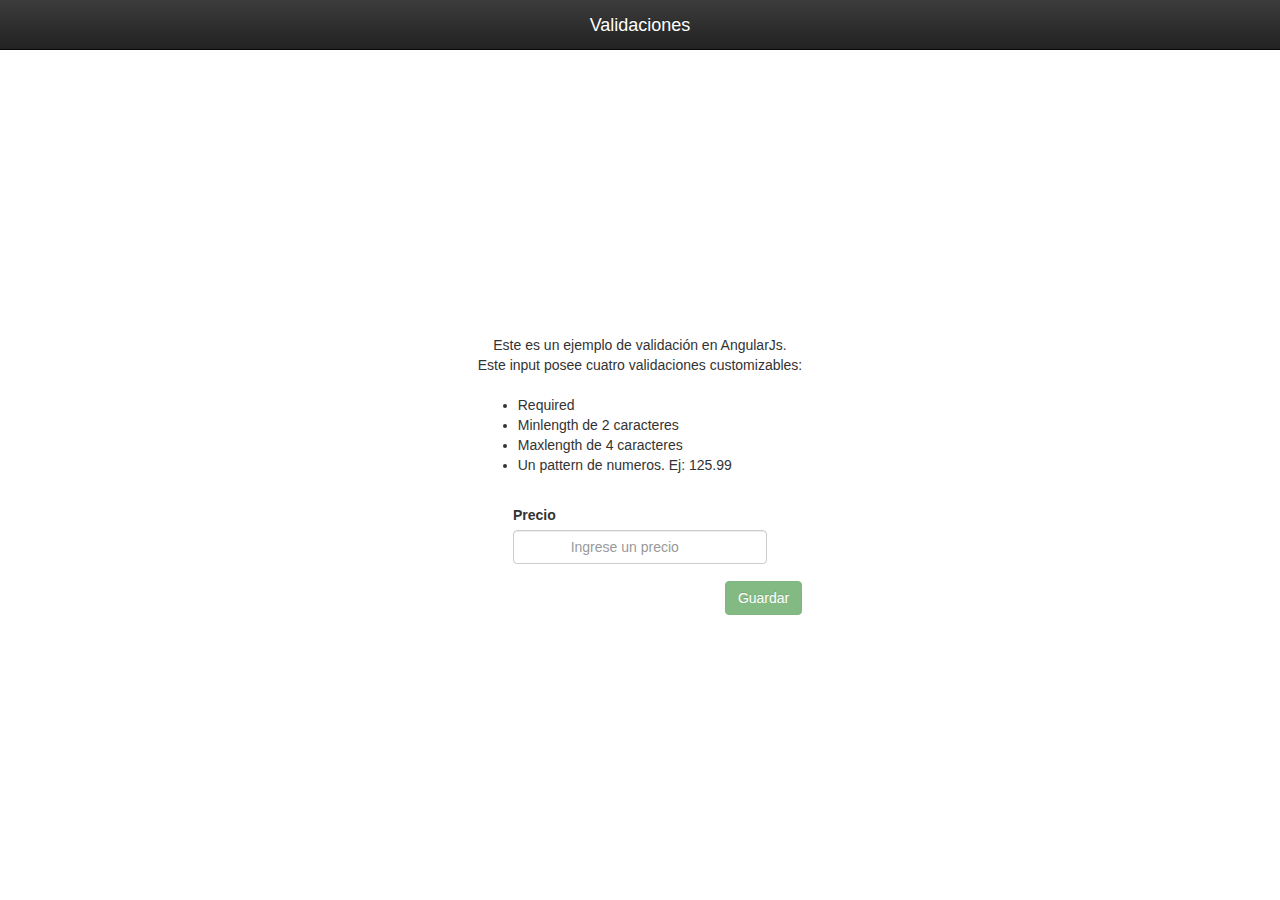
<file: validaciones/www/index.html>
<!DOCTYPE html>
<html>

<head>

	<!-- Responsibidad Bootstrap-->
	<meta
	name="format-detection"
	content="telephone=no" />
	<meta
	name="msapplication-tap-highlight"
	content="no" />
	<meta
	name="viewport"
	content="user-scalable=no, initial-scale=1, maximum-scale=1, minimum-scale=1, width=device-width" />

	<link
	rel="stylesheet"
	type="text/css"
	href="css/index.css">

	<!-- Bootstrap -->
	<link
	rel="stylesheet"
	type="text/css"
	href="bower_components/bootstrap/dist/css/bootstrap.min.css" />
	<link
	rel="stylesheet"
	type="text/css"
	href="bower_components/bootstrap/dist/css/bootstrap-theme.min.css" />


	<title>Validaciones</title>

	<link
	href='img/icon.png?1.2'
	rel='shortcut icon'
	type='image/png' />
	
</head>

<!-- apply our angular app to our site -->
<body ng-app="validaciones" ng-controller="mainController">

	<nav class="navbar navbar-inverse navbar-fixed-top">
		<div class="container">
			<div class="navbar-header">
				<a
				class="navbar-brand"
				href=""
				ng-click="volver()">Validaciones</a>
			</div>
		</div>
	</nav>

	<div class="contenedor">
		<div class="medio">
			<div style="margin: auto; margin-top: 50px; display: table;">

				<div ui-view></div>

			</div>
		</div>
	</div>

	<!-- jquery -->
	<script src="bower_components/jquery/dist/jquery.min.js"></script>

	<!-- Bootstrap -->
	<script src="bower_components/bootstrap/dist/js/bootstrap.min.js"></script>

	<!-- Angularjs -->
	<script src="bower_components/angular/angular.min.js"></script>
	<script src="bower_components/angular-ui-router/release/angular-ui-router.min.js"></script>
	<script src="bower_components/angular-messages/angular-messages.js"></script>

	<!-- Main -->
	<script src="js/app.js"></script>

	<!-- Controladores -->
	<script src="js/controllers/mainController.js"></script>

	<!-- Rutas -->
	<script src="js/routes/route.js"></script>

	<!-- Directivas -->
	<script src="js/controllers/validacionDirective.js"></script>

</body>

</html>
</file>
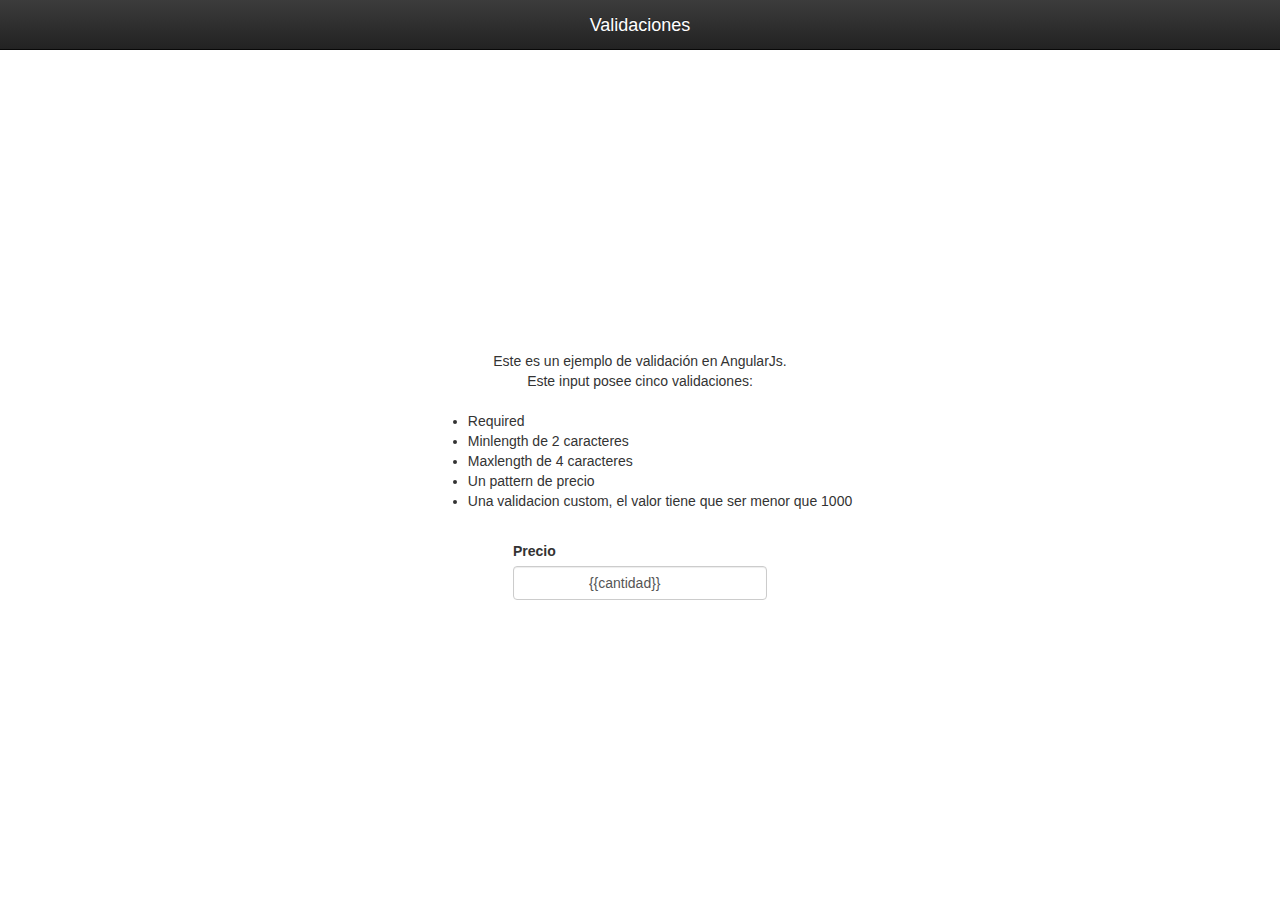
<file: validaciones/platforms/android/assets/www/index.html>
<!DOCTYPE html>
<html>

<head>

	<!-- Responsibidad Bootstrap-->
	<meta
	name="format-detection"
	content="telephone=no" />
	<meta
	name="msapplication-tap-highlight"
	content="no" />
	<meta
	name="viewport"
	content="user-scalable=no, initial-scale=1, maximum-scale=1, minimum-scale=1, width=device-width" />

	<link
	rel="stylesheet"
	type="text/css"
	href="css/index.css">

	<!-- Bootstrap -->

	<link
	rel="stylesheet"
	type="text/css"
	href="bower_components/bootstrap/dist/css/bootstrap.min.css" />
	<link
	rel="stylesheet"
	type="text/css"
	href="bower_components/bootstrap/dist/css/bootstrap-theme.min.css" />


	<title>Validaciones</title>

	<link
	href='img/icon.png?1.2'
	rel='shortcut icon'
	type='image/png' />
	
</head>

<!-- apply our angular app to our site -->
<body ng-app="validaciones" ng-controller="mainController">

	<nav class="navbar navbar-inverse navbar-fixed-top">
		<div class="container">
			<div class="navbar-header">
				<a
				class="navbar-brand"
				href=""
				ng-click="volver()">Validaciones</a>
			</div>
		</div>
	</nav>



	<div id="contenedor">

		<div class="acercaDe">

		
				
		

			<div style="margin: auto; margin-top: 50px; display: table;">

				<div ui-view></div>

			</div>
		</div>
	</div>

	<!-- jquery -->
	<script src="bower_components/jquery/dist/jquery.min.js"></script>

	<!-- Bootstrap -->
	<script src="bower_components/bootstrap/dist/js/bootstrap.min.js"></script>

	<!-- Angularjs -->
	<script src="bower_components/angular/angular.min.js"></script>
	<script src="bower_components/angular-ui-router/release/angular-ui-router.min.js"></script>


	<script src="bower_components/angular-messages/angular-messages.js"></script>

	<!-- Main -->
	<script src="js/app.js"></script>

	<!-- Controladores -->
	<script src="js/controllers/mainController.js"></script>

	<!-- Rutas -->
	<script src="js/routes/route.js"></script>

</body>

</html>
</file>
<file: validaciones/www/css/index.css>
html, body {
	margin: 0;
	padding: 0;
	height: 100%
}

input {
	text-align: center;
}

.navbar-brand {
	margin-left: 0px !important;
	position: absolute;
	width: 100%;
	left: 0;
	text-align: center;
	margin: auto;
}

.medio {
	display: table-cell;
	vertical-align: middle;
}

.contenedor {
	display: table;
	position: absolute;
	height: 100%;
	width: 100%;
}

.morado {
	border-radius: 6px;
	background-image: linear-gradient(to bottom, #563d7c 0, #6f5499 100%);
	width: 245px;
	height: 105px;
	margin: auto;
}

.powerBy {
	box-sizing: border-box;
	color: rgb(255, 255, 255);
	font-family: 'Helvetica Neue', Helvetica, Arial, sans-serif;
	font-size: 23px;
	text-shadow: rgba(0, 0, 0, 0.0980392) 0px 1px 0px;
	text-align: center;
	padding-top: 20px;
}

.version {
	box-sizing: border-box;
	color: rgb(205, 191, 227);
	font-family: 'Helvetica Neue', Helvetica, Arial, sans-serif;
	font-size: 16px;
	text-shadow: rgba(0, 0, 0, 0.0980392) 0px 1px 0px;
	text-align: center;
}

.msjError {
	color: red;
}

.botonGuardar {
	margin-left: auto;
	display: -webkit-box !important;
	margin-top: 17px;
}
</file>
<file: validaciones/platforms/android/assets/www/css/index.css>
html, body {
	margin: 0;
	padding: 0;
	height: 100%
}

.titulo {
	margin-bottom: 2px;
}

.input {
	width: 150px;
}

.precio {
	text-align: center;
	margin-bottom: 0px;
}

input {
	text-align: center;
}

.navbar-brand {
	margin-left: 0px !important;
	position: absolute;
	width: 100%;
	left: 0;
	text-align: center;
	margin: auto;
}

#divVerde {
	max-width: 142px;
	min-height: 35px;
	margin-right: auto;
	margin-left: auto;
	padding-top: 7px;
	padding-bottom: 7px;
}

#grilla {
	padding: 0px;
}

.acercaDe {
	display: table-cell;
	vertical-align: middle;
}

#contenedor {
	display: table;
	position: absolute;
	height: 100%;
	width: 100%;
}

.morado {
	border-radius: 6px;
	background-image: linear-gradient(to bottom, #563d7c 0, #6f5499 100%);
	width: 245px;
	height: 105px;
	margin: auto;
}

.form-group {
	margin-bottom: 0px !important;
}

.powerBy {
	box-sizing: border-box;
	color: rgb(255, 255, 255);
	font-family: 'Helvetica Neue', Helvetica, Arial, sans-serif;
	font-size: 23px;
	text-shadow: rgba(0, 0, 0, 0.0980392) 0px 1px 0px;
	text-align: center;
	padding-top: 20px;
}

.version {
	box-sizing: border-box;
	color: rgb(205, 191, 227);
	font-family: 'Helvetica Neue', Helvetica, Arial, sans-serif;
	font-size: 16px;
	text-shadow: rgba(0, 0, 0, 0.0980392) 0px 1px 0px;
	text-align: center;
}

.glyphicon {
	margin-right: 5px;
}

.msjError {
	color: red;
}
</file>
